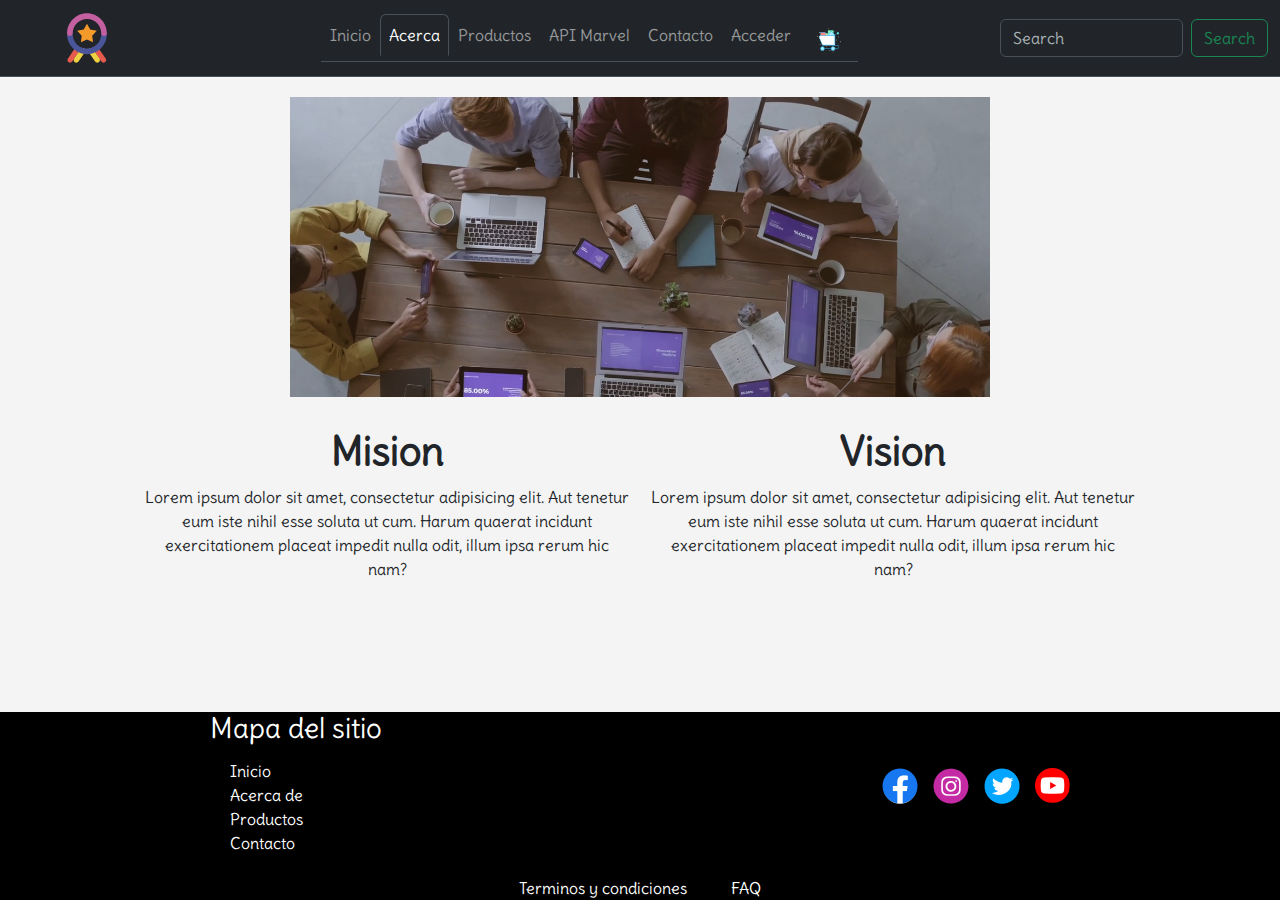
<file: pages/aboutUs.html>
<!DOCTYPE html>
<html lang="en">
<head>
    <meta charset="UTF-8">
    <meta name="viewport" content="width=device-width, initial-scale=1.0">
    <!-- Agregamos los vinculo de Bootstrap -->
    <link href="https://cdn.jsdelivr.net/npm/bootstrap@5.3.3/dist/css/bootstrap.min.css" rel="stylesheet" integrity="sha384-QWTKZyjpPEjISv5WaRU9OFeRpok6YctnYmDr5pNlyT2bRjXh0JMhjY6hW+ALEwIH" crossorigin="anonymous">
    <script src="https://cdn.jsdelivr.net/npm/bootstrap@5.3.3/dist/js/bootstrap.bundle.min.js" integrity="sha384-YvpcrYf0tY3lHB60NNkmXc5s9fDVZLESaAA55NDzOxhy9GkcIdslK1eN7N6jIeHz" crossorigin="anonymous"></script>
    <!-- Agregamos los vinculo de CSS -->
    <link rel="stylesheet" href="/css/styles.css">
    <link rel="stylesheet" href="/css/aboutUs.css">
    <link rel="stylesheet" href="/css/footer.css">
    <!-- Agregamos las fuentes de google -->
    <link rel="preconnect" href="https://fonts.googleapis.com">
    <link rel="preconnect" href="https://fonts.gstatic.com" crossorigin>
    <link href="https://fonts.googleapis.com/css2?family=Delius&family=Sofia+Sans:wght@1..1000&display=swap" rel="stylesheet">
    <title>Acerca de</title>
</head>
<body>
    <header>
        <!-- Agregamos la barra de navecagion -->
        <nav class="navbar navbar-expand-lg bg-dark border-bottom border-body" data-bs-theme="dark">
            <div class="container-fluid">
                <!-- Agregamos el logo de la empresa -->
                <a class="navbar-brand" href="#">
                    <img src="/images/svg/honor-svgrepo-com.svg" class="imgLogo" alt="Logo">
                </a>
                <button class="navbar-toggler" type="button" data-bs-toggle="collapse" data-bs-target="#navbarSupportedContent" aria-controls="navbarSupportedContent" aria-expanded="false" aria-label="Toggle navigation">
                    <span class="navbar-toggler-icon"></span>
                </button>
                <!-- Agregamos la barra de navecagion -->   
                <div class="collapse navbar-collapse" id="navbarSupportedContent">
                    <ul class="nav-tabs barra navbar-expand navbar-nav mx-auto">
                        <li class="nav-item"><a class="nav-link" href="/index">Inicio</a></li>
                        <li class="nav-item"><a class="nav-link active" aria-current="page" href="#">Acerca</a></li>
                        <li class="nav-item"><a class="nav-link" href="/pages/products">Productos</a></li>
                        <li class="nav-item"><a class="nav-link" href="/pages/api">API Marvel</a></li>
                        <li class="nav-item"><a class="nav-link" href="/pages/contact">Contacto</a></li>
                        <li class="nav-item"><a class="nav-link" href="/pages/login">Acceder</a></li>
                        <li class="nav-item"><a class="nav-link" href="/pages/cart"><img src="/images/svg/cart-svgrepo-com.svg" class="imgCart" alt="Carrito"></a></li>
                    </ul>
                    <!-- Agregamos la formulario de busqueda -->
                    <form class="d-flex" role="search">
                        <input class="form-control me-2" type="search" placeholder="Search" aria-label="Search">
                        <button class="btn btn-outline-success" type="submit">Search</button>
                    </form>
                </div>
            </div>
        </nav>
    </header>

    <main class="content">
        <section class="main-video">
            <video src="/video/3255275-hd_1280_720_25fps.mp4" autoplay muted loop playsinline class="ourvideo"></video>            
        </section>
        <section class="main-about">
            <article class="mision">
                <h1>Mision</h1>
                <p>Lorem ipsum dolor sit amet, consectetur adipisicing elit. Aut tenetur eum iste nihil esse soluta ut cum. Harum quaerat incidunt exercitationem placeat impedit nulla odit, illum ipsa rerum hic nam?</p>
            </article>
            <article class="vision">
                <h1>Vision</h1>
                <p>Lorem ipsum dolor sit amet, consectetur adipisicing elit. Aut tenetur eum iste nihil esse soluta ut cum. Harum quaerat incidunt exercitationem placeat impedit nulla odit, illum ipsa rerum hic nam?</p>
            </article>
        </section>
    </main>
    
    <!-- Agregamos el pie de pagina -->
    <footer>
        <section class="main-footer">
            <div class="footer-informations">
                <h3>Mapa del sitio</h3>
                <ul class="listInformations">
                    <li><a href="#">Inicio</a></li>
                    <li><a href="#">Acerca de</a></li>
                    <li><a href="#">Productos</a></li>
                    <li><a href="#">Contacto</a></li>
                </ul>
            </div>
            <div class= "social">
                <ul class="social-ul">
                    <li><a href=""class="redes-link"><img src="/images/social/faceicon.png" alt="facebook"></a></li>
                    <li><a href=""class="redes-link"><img src="/images/social/instaicon.png" alt="instagram"></a></li>
                    <li><a href=""class="redes-link"><img src="/images/social/twittericon.png" alt="twitter"></a></li>
                    <li><a href=""class="redes-link"><img src="/images/social/youtubeicon.png" alt="youtube"></a></li>
                </ul>
            </div>
        </section>
        <div class= "law_footer">
            <a href="" class="footer-link">Terminos y condiciones</a>
            <a href="" class="footer-link">FAQ</a>
        </div>
    </footer>
    <!-- Agregamos los script de Bootstrap -->
    <script src="https://cdn.jsdelivr.net/npm/@popperjs/core@2.11.8/dist/umd/popper.min.js" integrity="sha384-I7E8VVD/ismYTF4hNIPjVp/Zjvgyol6VFvRkX/vR+Vc4jQkC+hVqc2pM8ODewa9r" crossorigin="anonymous"></script>
    <script src="https://cdn.jsdelivr.net/npm/bootstrap@5.3.3/dist/js/bootstrap.min.js" integrity="sha384-0pUGZvbkm6XF6gxjEnlmuGrJXVbNuzT9qBBavbLwCsOGabYfZo0T0to5eqruptLy" crossorigin="anonymous"></script>
</body>
</html>
</file>
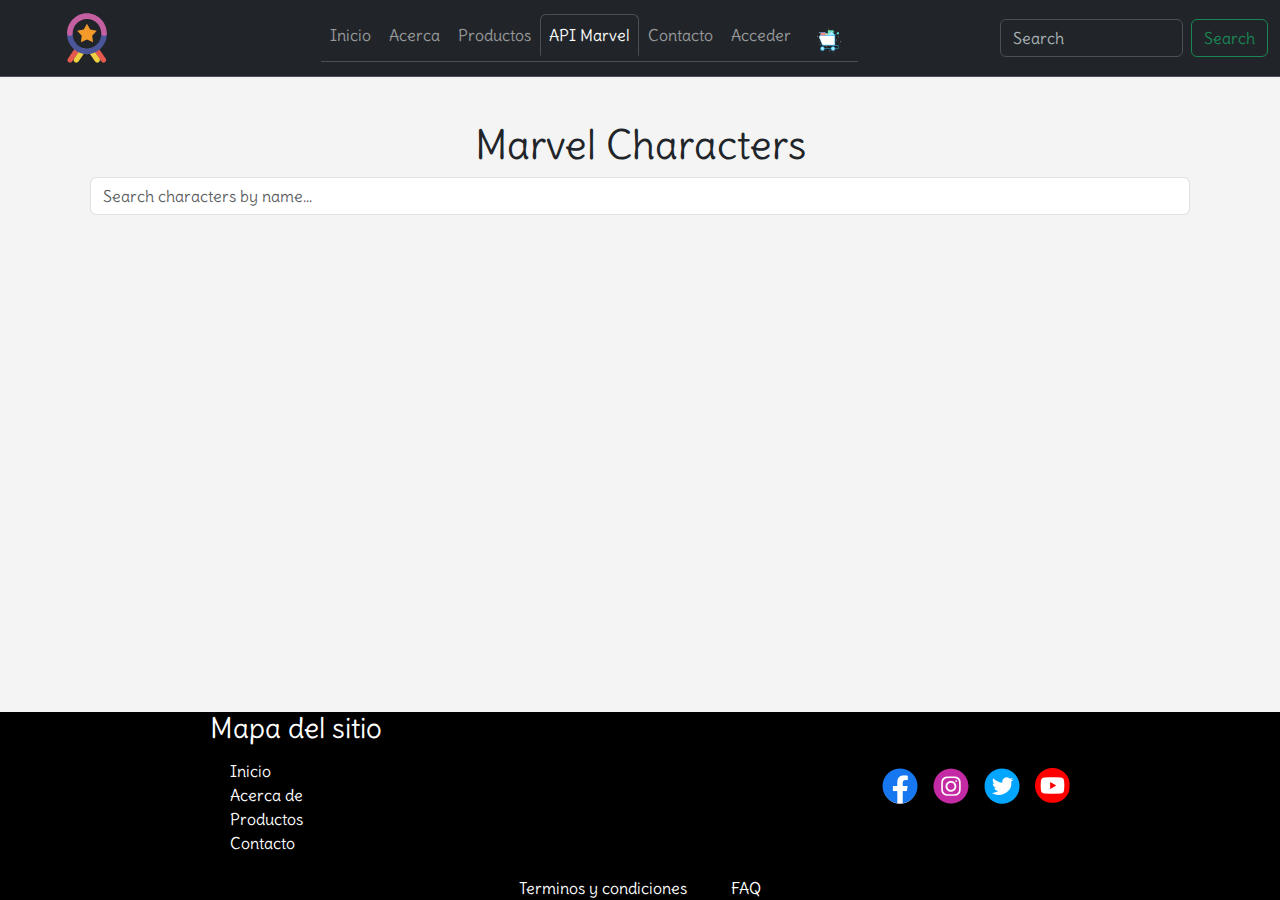
<file: pages/api.html>
<!DOCTYPE html>
<html lang="en">
    <head>
        <meta charset="UTF-8">
        <meta name="viewport" content="width=device-width, initial-scale=1.0">
    <!-- Bootstrap CSS -->
    <link href="https://cdn.jsdelivr.net/npm/bootstrap@5.3.3/dist/css/bootstrap.min.css" rel="stylesheet">
    <script src="https://cdn.jsdelivr.net/npm/bootstrap@5.3.3/dist/js/bootstrap.bundle.min.js"></script>
        <link rel="stylesheet" href="/css/api.css">
        <link rel="stylesheet" href="/css/styles.css">
        <link rel="stylesheet" href="/css/footer.css">
        <!-- Agregamos las fuentes de google -->
        <link rel="preconnect" href="https://fonts.googleapis.com">
        <link rel="preconnect" href="https://fonts.gstatic.com" crossorigin>
        <link href="https://fonts.googleapis.com/css2?family=Delius&family=Sofia+Sans:wght@1..1000&display=swap" rel="stylesheet">
        <title>Marvel Characters</title>
    </head>
<body>
    <header class="sticky-top">
        <nav class="navbar navbar-expand-lg bg-dark border-bottom border-body" data-bs-theme="dark">
            <div class="container-fluid">
                <!-- Agregamos el logo de la empresa -->
                <a class="navbar-brand" href="#">
                    <img src="/images/svg/honor-svgrepo-com.svg" class="imgLogo" alt="Logo">
                </a>
                <button class="navbar-toggler" type="button" data-bs-toggle="collapse" data-bs-target="#navbarSupportedContent" aria-controls="navbarSupportedContent" aria-expanded="false" aria-label="Toggle navigation">
                    <span class="navbar-toggler-icon"></span>
                </button>
                <!-- Agregamos la barra de navecagion -->   
                <div class="collapse navbar-collapse" id="navbarSupportedContent">
                    <ul class="nav-tabs barra navbar-expand navbar-nav mx-auto">
                        <li class="nav-item"><a class="nav-link"href="/index">Inicio</a></li>
                        <li class="nav-item"><a class="nav-link" href="/pages/aboutUs">Acerca</a></li>
                        <li class="nav-item"><a class="nav-link" href="/pages/products">Productos</a></li>
                        <li class="nav-item"><a class="nav-link active" aria-current="page"  href="#">API Marvel</a></li>
                        <li class="nav-item"><a class="nav-link" href="/pages/contact">Contacto</a></li>
                        <li class="nav-item"><a class="nav-link" href="/pages/login">Acceder</a></li>
                        <li class="nav-item"><a class="nav-link" href="/pages/cart"><img src="/images/svg/cart-svgrepo-com.svg" class="imgCart" alt="Carrito"></a></li>
                    </ul>
                    <!-- Agregamos la formulario de busqueda -->
                    <form class="d-flex" role="search">
                        <input class="form-control me-2" type="search" placeholder="Search" aria-label="Search">
                        <button class="btn btn-outline-success" type="submit">Search</button>
                    </form>
                </div>
            </div>
        </nav>
    </header>
    
    <main class="content container my-4">
      <h1 class="text-center">Marvel Characters</h1>
      <div class="mb-3">
          <input type="text" id="searchInput" class="form-control" placeholder="Search characters by name...">
      </div>
      <div id="characters" class="characters row g-3"></div>
      <nav aria-label="Page navigation example">
          <ul id="pagination" class="pagination"></ul>
      </nav>
    </main>

    
    <!-- Agregamos el pie de pagina -->
    <footer>
        <section class="main-footer">
            <div class="footer-informations">
                <h3>Mapa del sitio</h3>
                <ul class="listInformations listFooter">
                    <li><a href="#">Inicio</a></li>
                    <li><a href="#">Acerca de</a></li>
                    <li><a href="#">Productos</a></li>
                    <li><a href="#">Contacto</a></li>
                </ul>
            </div>
            <div class= "social">
                <ul class="social-ul">
                    <li><a href=""class="redes-link"><img src="/images/social/faceicon.png" alt="facebook"></a></li>
                    <li><a href=""class="redes-link"><img src="/images/social/instaicon.png" alt="instagram"></a></li>
                    <li><a href=""class="redes-link"><img src="/images/social/twittericon.png" alt="twitter"></a></li>
                    <li><a href=""class="redes-link"><img src="/images/social/youtubeicon.png" alt="youtube"></a></li>
                </ul>
            </div>
        </section>
        <div class= "law_footer">
            <a href="" class="footer-link ">Terminos y condiciones</a>
            <a href="" class="footer-link">FAQ</a>
        </div>
    </footer>
    
    <!-- Agregamos los script de Bootstrap -->
    <script src="https://cdn.jsdelivr.net/npm/@popperjs/core@2.11.8/dist/umd/popper.min.js" integrity="sha384-I7E8VVD/ismYTF4hNIPjVp/Zjvgyol6VFvRkX/vR+Vc4jQkC+hVqc2pM8ODewa9r" crossorigin="anonymous"></script>
    <script src="https://cdn.jsdelivr.net/npm/bootstrap@5.3.3/dist/js/bootstrap.min.js" integrity="sha384-0pUGZvbkm6XF6gxjEnlmuGrJXVbNuzT9qBBavbLwCsOGabYfZo0T0to5eqruptLy" crossorigin="anonymous"></script>
    <script src="/js/api.js"></script>
</body>
</html>
</file>
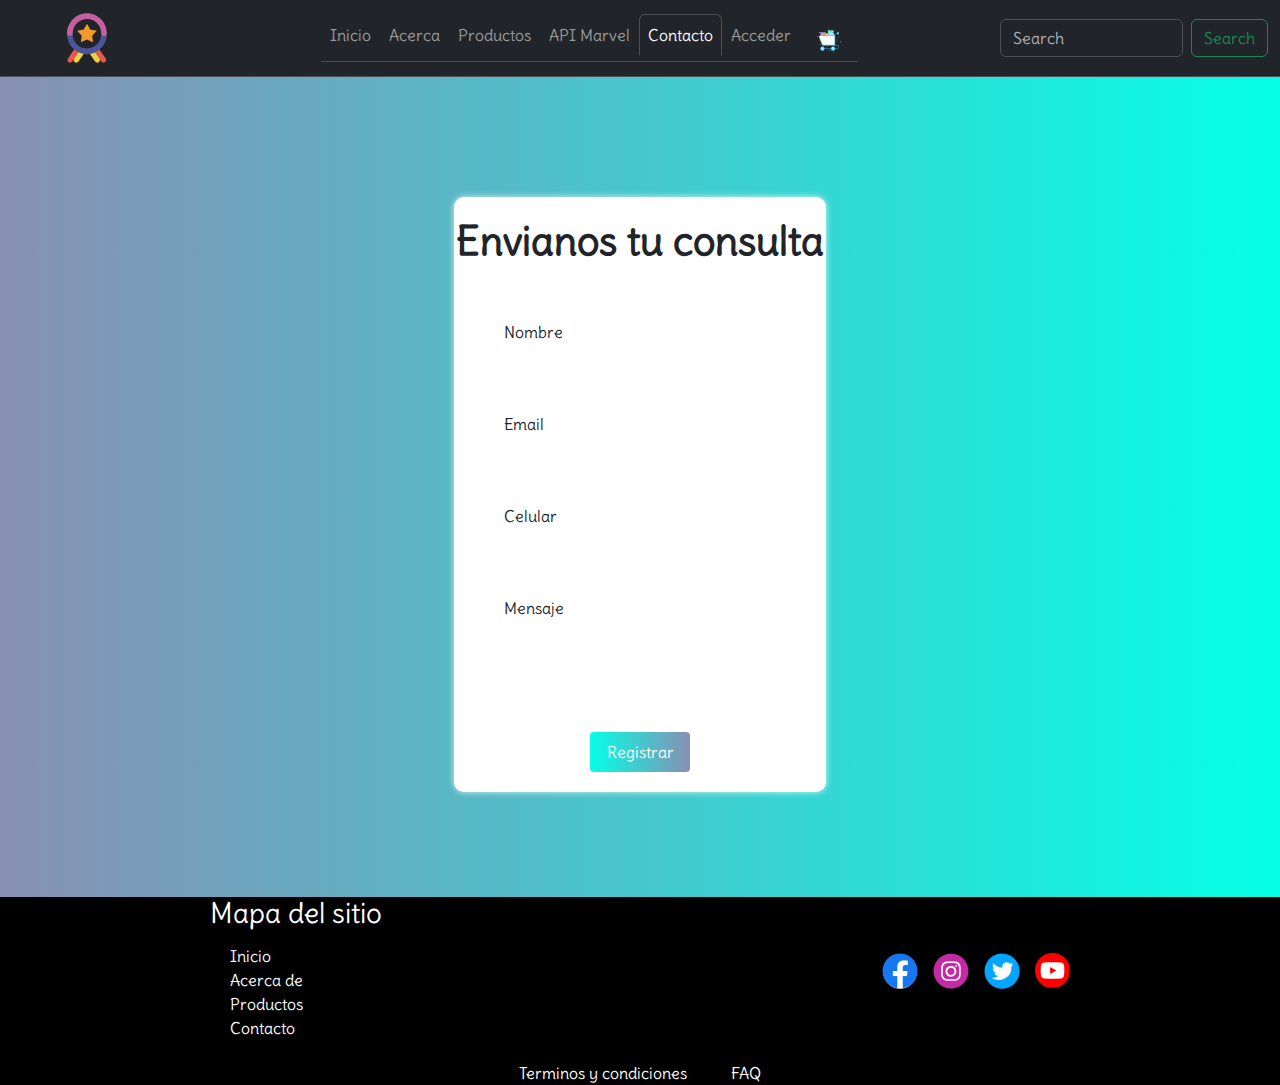
<file: pages/contact.html>
<!DOCTYPE html>
<html lang="en">
    <head>
        <meta charset="UTF-8">
        <meta name="viewport" content="width=device-width, initial-scale=1.0">
        <!-- Agregamos los vinculo de Bootstrap -->
        <link href="https://cdn.jsdelivr.net/npm/bootstrap@5.3.3/dist/css/bootstrap.min.css" rel="stylesheet" integrity="sha384-QWTKZyjpPEjISv5WaRU9OFeRpok6YctnYmDr5pNlyT2bRjXh0JMhjY6hW+ALEwIH" crossorigin="anonymous">
        <script src="https://cdn.jsdelivr.net/npm/bootstrap@5.3.3/dist/js/bootstrap.bundle.min.js" integrity="sha384-YvpcrYf0tY3lHB60NNkmXc5s9fDVZLESaAA55NDzOxhy9GkcIdslK1eN7N6jIeHz" crossorigin="anonymous"></script>
        <!-- Agregamos los vinculo de CSS -->
        <link rel="stylesheet" href="/css/styles.css">
        <link rel="stylesheet" href="/css/contact.css">
        <link rel="stylesheet" href="/css/footer.css">
        <!-- Agregamos las fuentes de google -->
        <link rel="preconnect" href="https://fonts.googleapis.com">
        <link rel="preconnect" href="https://fonts.gstatic.com" crossorigin>
        <link href="https://fonts.googleapis.com/css2?family=Delius&family=Sofia+Sans:wght@1..1000&display=swap" rel="stylesheet">
        <title>Contacto</title>
    </head>
<body>
    <header>
        <nav class="navbar navbar-expand-lg bg-dark border-bottom border-body" data-bs-theme="dark">
            <div class="container-fluid">
                <!-- Agregamos el logo de la empresa -->
                <a class="navbar-brand" href="#">
                    <img src="/images/svg/honor-svgrepo-com.svg" class="imgLogo" alt="Logo">
                </a>
                <button class="navbar-toggler" type="button" data-bs-toggle="collapse" data-bs-target="#navbarSupportedContent" aria-controls="navbarSupportedContent" aria-expanded="false" aria-label="Toggle navigation">
                    <span class="navbar-toggler-icon"></span>
                </button>
                <!-- Agregamos la barra de navecagion -->   
                <div class="collapse navbar-collapse" id="navbarSupportedContent">
                    <ul class="nav-tabs barra navbar-expand navbar-nav mx-auto">
                        <li class="nav-item"><a class="nav-link" href="/index">Inicio</a></li>
                        <li class="nav-item"><a class="nav-link" href="/pages/aboutUs">Acerca</a></li>
                        <li class="nav-item"><a class="nav-link" href="/pages/products">Productos</a></li>
                        <li class="nav-item"><a class="nav-link" href="/pages/api">API Marvel</a></li>
                        <li class="nav-item"><a class="nav-link active" aria-current="page" href="#">Contacto</a></li>
                        <li class="nav-item"><a class="nav-link" href="/pages/login">Acceder</a></li>
                        <li class="nav-item"><a class="nav-link" href="/pages/cart"><img src="/images/svg/cart-svgrepo-com.svg" class="imgCart" alt="Carrito"></a></li>
                    </ul>
                    <!-- Agregamos la formulario de busqueda -->
                    <form class="d-flex" role="search">
                        <input class="form-control me-2" type="search" placeholder="Search" aria-label="Search">
                        <button class="btn btn-outline-success" type="submit">Search</button>
                    </form>
                </div>
            </div>
        </nav>
    </header>

    <main class="content">
        <form action="https://formspree.io/f/mldenykw" method="post" class="container">
            <h1>Envianos tu consulta</h1>
            <div class="grupo">
                <input type="text" name="" id="" required>
                <label for="validationCustom01" class="form-label">Nombre</label>
            </div>
            <div class="grupo">
                <input type="email" name="" id="" required>
                <label>Email</label>
            </div>
            <div class="grupo">
                <input type="number" name="" id="" required>
                <label>Celular</label>
            </div>
            <div class="grupo">
                <textarea name="" id="" rows="3" required></textarea>
                <label>Mensaje</label>
            </div>
            <button type="submit" class="btnSubmit">Registrar</button>
        </form>
    </main>

    <!-- Agregamos el pie de pagina -->
    <footer>
        <section class="main-footer">
            <div class="footer-informations">
                <h3>Mapa del sitio</h3>
                <ul class="listInformations">
                    <li><a href="#">Inicio</a></li>
                    <li><a href="#">Acerca de</a></li>
                    <li><a href="#">Productos</a></li>
                    <li><a href="#">Contacto</a></li>
                </ul>
            </div>
            <div class= "social">
                <ul class="social-ul">
                    <li><a href=""class="redes-link"><img src="/images/social/faceicon.png" alt="facebook"></a></li>
                    <li><a href=""class="redes-link"><img src="/images/social/instaicon.png" alt="instagram"></a></li>
                    <li><a href=""class="redes-link"><img src="/images/social/twittericon.png" alt="twitter"></a></li>
                    <li><a href=""class="redes-link"><img src="/images/social/youtubeicon.png" alt="youtube"></a></li>
                </ul>
            </div>
        </section>
        <div class= "law_footer">
            <a href="" class="footer-link">Terminos y condiciones</a>
            <a href="" class="footer-link">FAQ</a>
        </div>
    </footer>
    <!-- Agregamos los script de Bootstrap -->
    <script src="https://cdn.jsdelivr.net/npm/@popperjs/core@2.11.8/dist/umd/popper.min.js" integrity="sha384-I7E8VVD/ismYTF4hNIPjVp/Zjvgyol6VFvRkX/vR+Vc4jQkC+hVqc2pM8ODewa9r" crossorigin="anonymous"></script>
    <script src="https://cdn.jsdelivr.net/npm/bootstrap@5.3.3/dist/js/bootstrap.min.js" integrity="sha384-0pUGZvbkm6XF6gxjEnlmuGrJXVbNuzT9qBBavbLwCsOGabYfZo0T0to5eqruptLy" crossorigin="anonymous"></script>
    <script src="/js/cntForm.js"></script>
</body>
</html>
</file>
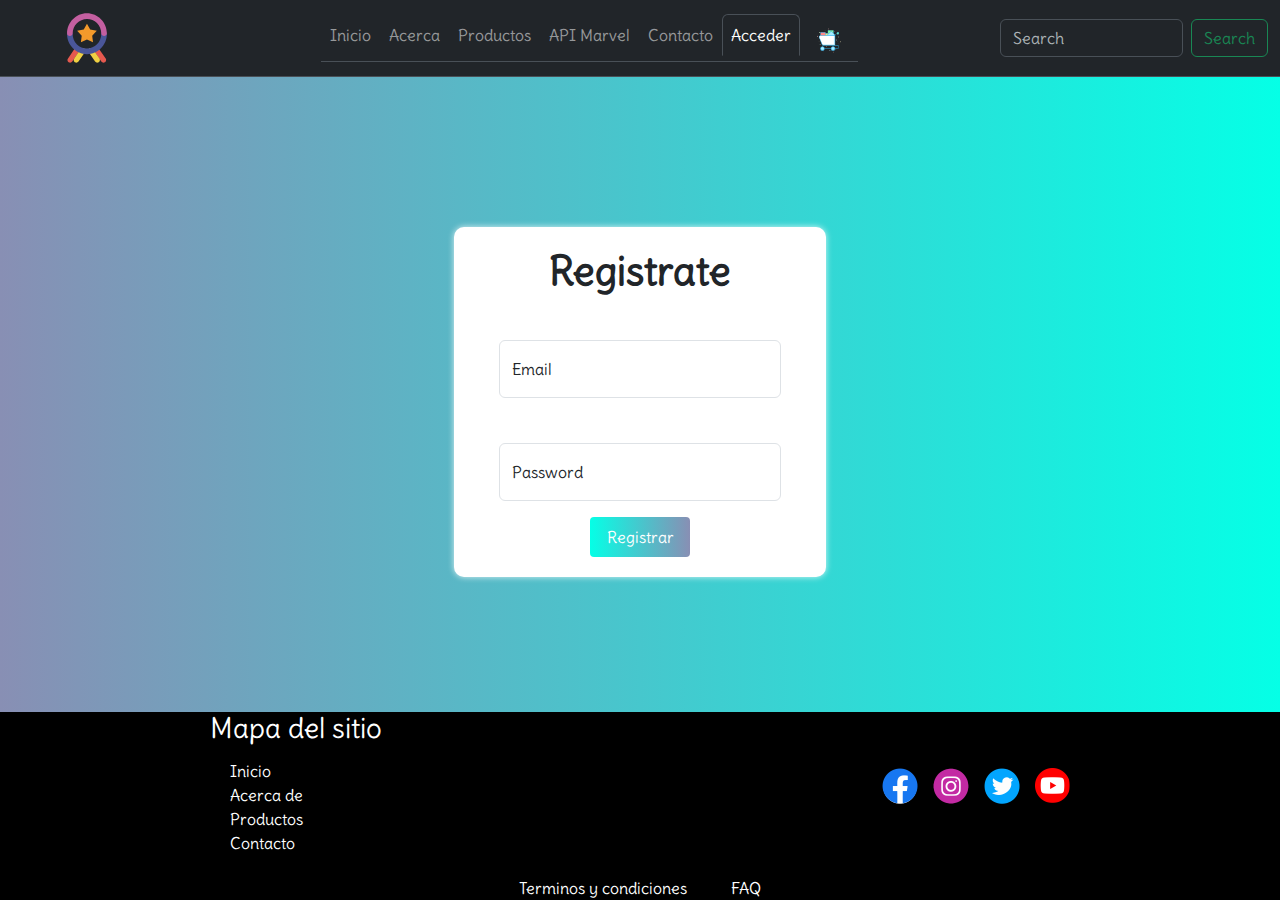
<file: pages/login.html>
<!DOCTYPE html>
<html lang="en">
<head>
    <meta charset="UTF-8">
    <meta name="viewport" content="width=device-width, initial-scale=1.0">
    <!-- Agregamos los vinculo de Bootstrap -->
    <link href="https://cdn.jsdelivr.net/npm/bootstrap@5.3.3/dist/css/bootstrap.min.css" rel="stylesheet" integrity="sha384-QWTKZyjpPEjISv5WaRU9OFeRpok6YctnYmDr5pNlyT2bRjXh0JMhjY6hW+ALEwIH" crossorigin="anonymous">
    <script src="https://cdn.jsdelivr.net/npm/bootstrap@5.3.3/dist/js/bootstrap.bundle.min.js" integrity="sha384-YvpcrYf0tY3lHB60NNkmXc5s9fDVZLESaAA55NDzOxhy9GkcIdslK1eN7N6jIeHz" crossorigin="anonymous"></script>
    <!-- Agregamos los vinculo de CSS -->
    <link rel="stylesheet" href="/css/styles.css">
    <link rel="stylesheet" href="/css/login.css">
    <link rel="stylesheet" href="/css/footer.css">
    <!-- Agregamos las fuentes de google -->
    <link rel="preconnect" href="https://fonts.googleapis.com">
    <link rel="preconnect" href="https://fonts.gstatic.com" crossorigin>
    <link href="https://fonts.googleapis.com/css2?family=Delius&family=Sofia+Sans:wght@1..1000&display=swap" rel="stylesheet">
    <title>Iniciar Secion</title>
</head>
<body>
    <header>
        <!-- Agregamos la barra de navecagion -->
        <nav class="navbar navbar-expand-lg bg-dark border-bottom border-body" data-bs-theme="dark">
            <div class="container-fluid">
                <!-- Agregamos el logo de la empresa -->
                <a class="navbar-brand" href="#">
                    <img src="/images/svg/honor-svgrepo-com.svg" class="imgLogo" alt="Logo">
                </a>
                <button class="navbar-toggler" type="button" data-bs-toggle="collapse" data-bs-target="#navbarSupportedContent" aria-controls="navbarSupportedContent" aria-expanded="false" aria-label="Toggle navigation">
                    <span class="navbar-toggler-icon"></span>
                </button>
                <!-- Agregamos la barra de navecagion -->   
                <div class="collapse navbar-collapse" id="navbarSupportedContent">
                    <ul class="nav-tabs barra navbar-expand navbar-nav mx-auto">
                        <li class="nav-item"><a class="nav-link" href="/index">Inicio</a></li>
                        <li class="nav-item"><a class="nav-link" href="/pages/aboutUs">Acerca</a></li>
                        <li class="nav-item"><a class="nav-link" href="/pages/products">Productos</a></li>
                        <li class="nav-item"><a class="nav-link" href="/pages/api">API Marvel</a></li>
                        <li class="nav-item"><a class="nav-link" href="/pages/contact">Contacto</a></li>
                        <li class="nav-item"><a class="nav-link active" aria-current="page" href="#">Acceder</a></li>
                        <li class="nav-item"><a class="nav-link" href="/pages/cart"><img src="/images/svg/cart-svgrepo-com.svg" class="imgCart" alt="Carrito"></a></li>
                    </ul>
                    <!-- Agregamos la formulario de busqueda -->
                    <form class="d-flex" role="search">
                        <input class="form-control me-2" type="search" placeholder="Search" aria-label="Search">
                        <button class="btn btn-outline-success" type="submit">Search</button>
                    </form>
                </div>
            </div>
        </nav>
    </header>

    <main class="content">
        <form action="https://formspree.io/f/mldenykw" method="post" class="container needs-validation" novalidate>
            <h1>Registrate</h1>
        
            <div class="grupo form-floating position-relative mb-3">
                <input type="email" name="email" id="floatingEmail" class="form-control" placeholder="Email" required>
                <label for="floatingEmail">Email</label>
                <div class="valid-tooltip">Looks good!</div>
                <div class="invalid-tooltip">Por favor, introduce un correo electrónico válido.</div>
            </div>
        
            <div class="grupo form-floating position-relative mb-3">
                <input type="password" name="password" id="floatingPassword" class="form-control" placeholder="Password" required 
                       minlength="8" pattern="(?=.*\d)(?=.*[a-z])(?=.*[A-Z]).{8,}">
                <label for="floatingPassword">Password</label>
                <div class="valid-tooltip">Looks good!</div>
                <div class="invalid-tooltip">
                    La contraseña debe tener al menos 8 caracteres, incluir una letra mayúscula, una letra minúscula y un número.
                </div>
            </div>
        
            <button type="submit" class="btn-primary btnSubmit">Registrar</button>
        </form>
        
    </main>

    <!-- Agregamos el pie de pagina -->
    <footer>
        <section class="main-footer">
            <div class="footer-informations">
                <h3>Mapa del sitio</h3>
                <ul class="listInformations">
                    <li><a href="#">Inicio</a></li>
                    <li><a href="#">Acerca de</a></li>
                    <li><a href="#">Productos</a></li>
                    <li><a href="#">Contacto</a></li>
                </ul>
            </div>
            <div class= "social">
                <ul class="social-ul">
                    <li><a href=""class="redes-link"><img src="/images/social/faceicon.png" alt="facebook"></a></li>
                    <li><a href=""class="redes-link"><img src="/images/social/instaicon.png" alt="instagram"></a></li>
                    <li><a href=""class="redes-link"><img src="/images/social/twittericon.png" alt="twitter"></a></li>
                    <li><a href=""class="redes-link"><img src="/images/social/youtubeicon.png" alt="youtube"></a></li>
                </ul>
            </div>
        </section>
        <div class= "law_footer">
            <a href="" class="footer-link">Terminos y condiciones</a>
            <a href="" class="footer-link">FAQ</a>
        </div>
    </footer>
    <!-- Agregamos los script de Bootstrap -->
    <!-- Agregamos los script de Bootstrap -->
    <script src="https://cdn.jsdelivr.net/npm/@popperjs/core@2.11.8/dist/umd/popper.min.js" integrity="sha384-I7E8VVD/ismYTF4hNIPjVp/Zjvgyol6VFvRkX/vR+Vc4jQkC+hVqc2pM8ODewa9r" crossorigin="anonymous"></script>
    <script src="https://cdn.jsdelivr.net/npm/bootstrap@5.3.3/dist/js/bootstrap.min.js" integrity="sha384-0pUGZvbkm6XF6gxjEnlmuGrJXVbNuzT9qBBavbLwCsOGabYfZo0T0to5eqruptLy" crossorigin="anonymous"></script>
    <script src="/js/cntForm.js"></script>
</body>
</html>
</file>
<file: css/styles.css>
* {
  font-family: "Delius", cursive;
  font-style: normal;
  font-weight: 400;
  margin: 0;
  padding: 0;
  box-sizing: border-box;
}
html {
  min-height: 100%;
  position: relative;
}
body{
  background-color: #f4f4f4;
  display: grid;
  min-height: 100vh;
  grid-template-rows: auto 1fr auto;
}
.content{
  padding: 20px;
  min-height: fit-content;
  margin-bottom: 173px;
}
/* --------------------------- */
/*  ACA MODIFICAMOS EL NAVBAR  */
/* --------------------------- */
.imgLogo{
  width: 150px;
  height: 50px;
}
.imgCart{
  width: 40px;
  height: 25px;
}

/* --------------------------- */
/* ACA MODIFICAMOS EL CARROSEL */
/* --------------------------- */

/* Modificamos la altura de cada imagen */
.imgSlider{
  height: 500px;
}

/* --------------------------- */
/* ACA MODIFICAMOS LA VENTAN FLOTANTE DEL CARRITO */
/* --------------------------- */
.offcanvas-footer {
  position: absolute;
  bottom: 0;
  left: 0;
  right: 0;
  padding: 1rem;
  background-color: #212529; 
}
  
/* Color de fondo del offcanvas */
.offcanvas-footer .btn {
  margin-top: 10px;
}

.modal-body p {
  margin: 0;
  font-size: 1rem;
}

.modal-footer {
  display: flex;
  justify-content: space-between;
}

/* Ajustar la imagen para que tenga bordes redondeados */
#product-modal-image {
  height: 600px;
  max-height: 300px;
  object-fit: cover;
}

/* Espaciado entre elementos */
.modal-body h5 {
  font-size: 1.5rem;
  font-weight: bold;
}
.modal-body p {
  font-size: 1rem;
  color: #6c757d;
}

.importados{
  margin-top: 50px;
}
</file>
<file: css/aboutUs.css>
.content{
    padding: 20px;
    /* height: 100%; */
    text-align: center;
    justify-items: center;
}
.main-video{
    overflow: hidden;
    width: 700px;
    height: 300px;
}
.ourvideo{
    width: 100%;
}
.main-about{
    margin: auto;
    width: 80%;
    display: flex;
    gap: 20px;
    padding: 20px 0;
}
h1{
    text-align: center;
    margin: 10px 0;
    font-weight: 800;
  }
</file>
<file: css/footer.css>
footer {
    text-align: center;
    background-color: black;
    position: absolute;
    bottom: 0px;
    width: 100%;
    /* height: auto; */
    color: white;
}

.main-footer{
    width: 100%;
    display: flex;
    flex-wrap: wrap;
    justify-content: center;
    align-items:center;
}
.footer-informations{
    width: 50%;
    text-align: left;
}
.socila{
    width: 40%;
    display: flex;
    justify-content: center;
    align-items: center;
}
.social-ul{
    width: 50%;
    list-style: none;
    display: flex;
    justify-content: space-evenly;
    gap: 15px;
}
ul.listInformations li a {
    text-decoration: none;
    display: block;
    color: white;
}
ul.listInformations li a:hover {
    color:rgb(5, 255, 230);
}

.listInformations{
    list-style: none;
    margin-left: 15px;
    padding: 5px;
}
.footer-link{
    text-decoration: none;
    color: white;
    padding: 0 20px;
}
.footer-link:hover{
    color:rgb(5, 255, 230);
}
</file>
<file: css/api.css>
.card {
  display: flex;
flex-direction: column;
justify-content: space-between;
}
.card img {
object-fit: cover;
height: 200px;
}
.card .btn {
width: 100%; /* Ancho completo */
}
.pagination {
justify-content: center;
}
</file>
<file: css/contact.css>
.content {
  /* Agregamos los gradiants para el fondo de pantalla*/
  background: #05ffe6;
  /* fallback for old browsers */
  background: -webkit-linear-gradient(to right, #888fb4, #05ffe6);
  /* Chrome 10-25, Safari 5.1-6 */
  background: linear-gradient(to right, #888fb4, #05ffe6);
  width: 100%;
  height:650px;
  display: flex;
  justify-content: center;
  align-items: center;
  position: relative;
}
  
/* Acomodamos el titulo dle formulario */
h1{
  text-align: center;
  margin: 10px 0;
  font-weight: 800;

}
/* Le damos forma al formulario */
.container{
  background: #fff;
  width: 30%;
  padding: 10px 0;
  border-radius: 10px;
  box-shadow: 0 0 6px 0 rgba(255, 255, 255, 0.8);
  margin: 100px 150px;
}

/* Alinemos el contenido del formulario */
.container .grupo{
  position: relative;
  margin: 45px;
}

/* Modificamos las areas de texto */
input, textarea{
  background: none;
  color:#c6c6c6;
  font-size: 18px;
  padding: 10px 10px 10px 5px;
  display: block;
  width: 100%;
  border:none;
  border-bottom: 1px solid var(--colorTextos);
  resize: none;
}
/* Quitamos el resaltado del area de texto al seleccionar */
input:focus,textarea:focus{
  outline: none;
  color: rgb(94,93,93);
}
/* Agregamos el efecto de seleccion del area de texto */
input:focus~label, 
input:valid~label, 
textarea:focus~label,
textarea:valid~label{
    position: absolute;
    top: -14px;
    font-size: 12px;
    color: #2196F3;
}
/* Agregamos efectos al label */
label{
  color: var(--colorTextos);
  font-size: 16px;
  position: absolute;
  left: 5px;
  top:10px;
  transition: 0.5s ease all;
  pointer-events: none;
}
/* Al seleccionar el area se cambia la subBarra */
input:focus~.subBarra::before,
textarea:focus~.subBarra::before{
  width: 100%;
}
/* Agregamos las propiedades del boton */
.btnSubmit{
  background: #05ffe6;
  /* fallback for old browsers */
  background: -webkit-linear-gradient(to right, #05ffe6, #888fb4);
  /* Chrome 10-25, Safari 5.1-6 */
  background: linear-gradient(to right, #05ffe6, #888fb4);
  /* W3C, IE 10+/ Edge, Firefox 16+, Chrome 26+, Opera 12+, Safari 7+ */
  display: block;
  width: 100px;
  height: 40px;
  border:none;
  color:#fff; 
  border-radius: 4px;
  font-size: 16px;
  margin: 10px auto;
  cursor: pointer;
}

.btnSubmit:hover{
  /* color: black; */
  scale: 1.2;
  transition: 0.3s ease all;
}


@media screen and (max-width:1100px){
  form{
      width: 50%;
  }
}

@media screen and (max-width:600px){
  form{
      width: 60%;
  }
}

@media screen and (max-width:450px){
  form{
      width: 80%;
  }
}

@media screen and (max-width:300px){
  form{
      width: 90%;
  }
}
</file>
<file: css/login.css>
.content {
  /* Agregamos los gradiants para el fondo de pantalla*/
  background: #05ffe6;
  /* fallback for old browsers */
  background: -webkit-linear-gradient(to right, #888fb4, #05ffe6);
  /* Chrome 10-25, Safari 5.1-6 */
  background: linear-gradient(to right, #888fb4, #05ffe6);
  width: 100%;
  height:650px;
  display: flex;
  justify-content: center;
  align-items: center;
  position: relative;
}

/* Acomodamos el titulo dle formulario */
h1{
  text-align: center;
  margin: 10px 0;
  font-weight: 800;
}
/* Le damos forma al formulario */
.container{
  background: #fff;
  width: 30%;
  padding: 10px 0;
  border-radius: 10px;
  box-shadow: 0 0 6px 0 rgba(255, 255, 255, 0.8);
  margin: auto;
}

/* Alinemos el contenido del formulario */
.container .grupo{
  position: relative;
  margin: 45px;
}





/* Agregamos las propiedades del boton */
.btnSubmit{
  background: #05ffe6;
  /* fallback for old browsers */
  background: -webkit-linear-gradient(to right, #05ffe6, #888fb4);
  /* Chrome 10-25, Safari 5.1-6 */
  background: linear-gradient(to right, #05ffe6, #888fb4);
  /* W3C, IE 10+/ Edge, Firefox 16+, Chrome 26+, Opera 12+, Safari 7+ */
  display: block;
  width: 100px;
  height: 40px;
  border:none;
  color:#fff; 
  border-radius: 4px;
  font-size: 16px;
  margin: 10px auto;
  cursor: pointer;
}

.btnSubmit:hover{
  /* color: black; */
  scale: 1.2;
  transition: 0.3s ease all;
}


@media screen and (max-width:1100px){
  form{
      width: 50%;
  }
}

@media screen and (max-width:600px){
  form{
      width: 60%;
  }
}

@media screen and (max-width:450px){
  form{
      width: 80%;
  }
}

@media screen and (max-width:300px){
  form{
      width: 90%;
  }
}
</file>
